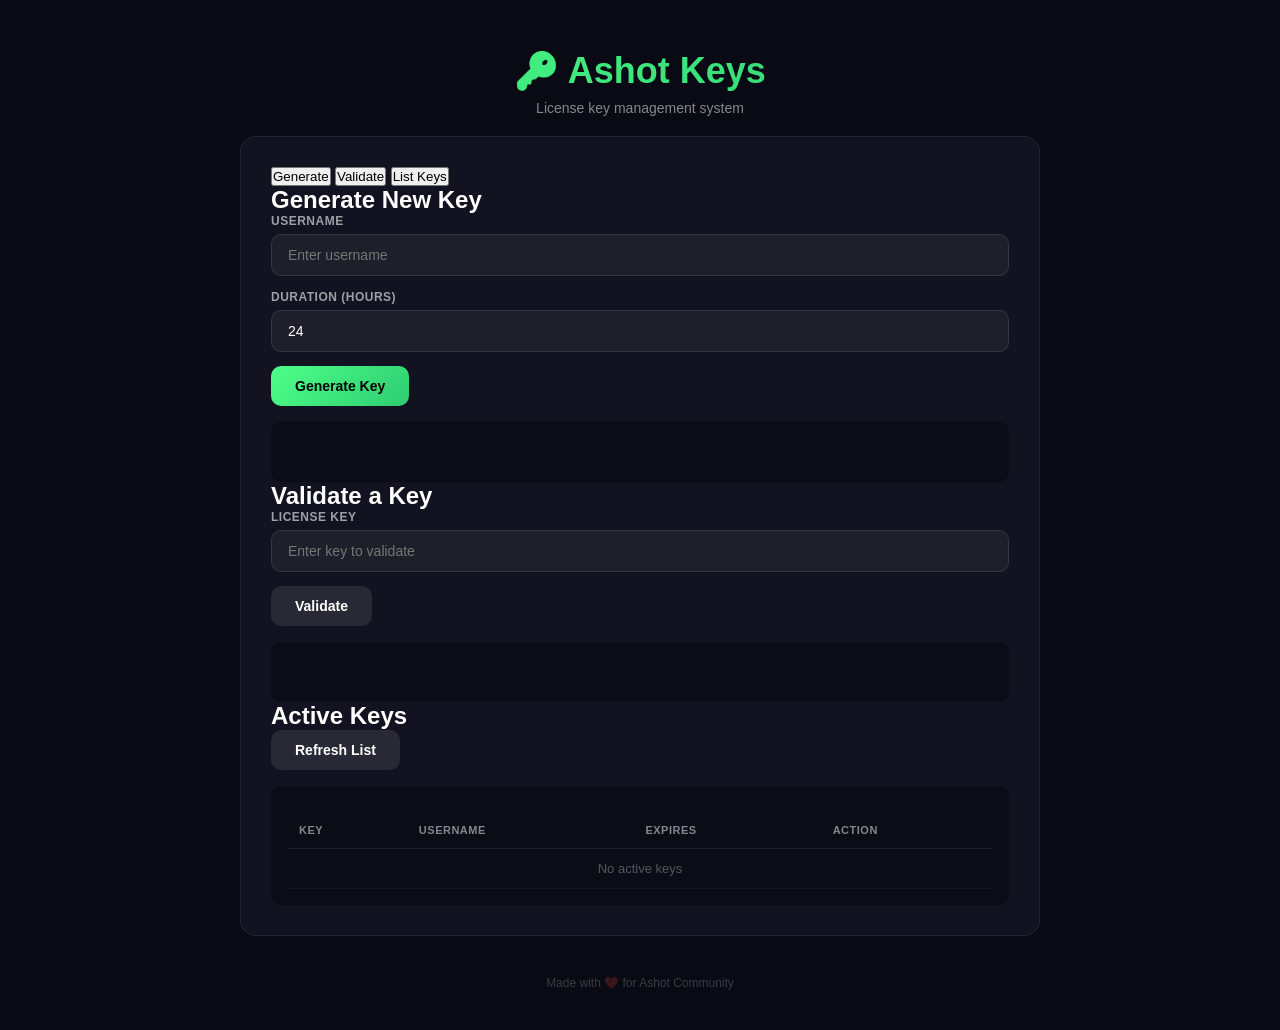
<file: index.html>
<!DOCTYPE html>
<html lang="en">
<head>
    <meta charset="UTF-8">
    <meta name="viewport" content="width=device-width, initial-scale=1.0">
    <title>Ashot Keys - License System</title>
    <link rel="stylesheet" href="style.css">
</head>
<body>
    <div class="container">
        <div class="header">
            <h1>🔑 Ashot Keys</h1>
            <p>License key management system</p>
        </div>

        <div class="main-card">
            <div class="tabs">
                <button class="tab active" data-tab="generate">Generate</button>
                <button class="tab" data-tab="validate">Validate</button>
                <button class="tab" data-tab="list">List Keys</button>
            </div>

            <!-- Tab: Generate -->
            <div id="tab-generate" class="tab-content active">
                <h2>Generate New Key</h2>
                <div class="form-group">
                    <label>Username</label>
                    <input type="text" id="gen-username" placeholder="Enter username">
                </div>
                <div class="form-group">
                    <label>Duration (hours)</label>
                    <input type="number" id="gen-hours" value="24" min="1" max="8760">
                </div>
                <button onclick="generateKey()" class="btn btn-primary">Generate Key</button>
                <div id="gen-result" class="result-box"></div>
            </div>

            <!-- Tab: Validate -->
            <div id="tab-validate" class="tab-content">
                <h2>Validate a Key</h2>
                <div class="form-group">
                    <label>License Key</label>
                    <input type="text" id="val-key" placeholder="Enter key to validate">
                </div>
                <button onclick="validateKey()" class="btn btn-secondary">Validate</button>
                <div id="val-result" class="result-box"></div>
            </div>

            <!-- Tab: List -->
            <div id="tab-list" class="tab-content">
                <h2>Active Keys</h2>
                <button onclick="listKeys()" class="btn btn-secondary">Refresh List</button>
                <div id="list-result" class="result-box">
                    <table id="keys-table">
                        <thead>
                            <tr>
                                <th>Key</th>
                                <th>Username</th>
                                <th>Expires</th>
                                <th>Action</th>
                            </tr>
                        </thead>
                        <tbody id="keys-body"></tbody>
                    </table>
                </div>
            </div>
        </div>

        <div class="footer">
            <p>Made with ❤️ for Ashot Community</p>
        </div>
    </div>

    <script src="script.js"></script>
</body>
</html>
</file>
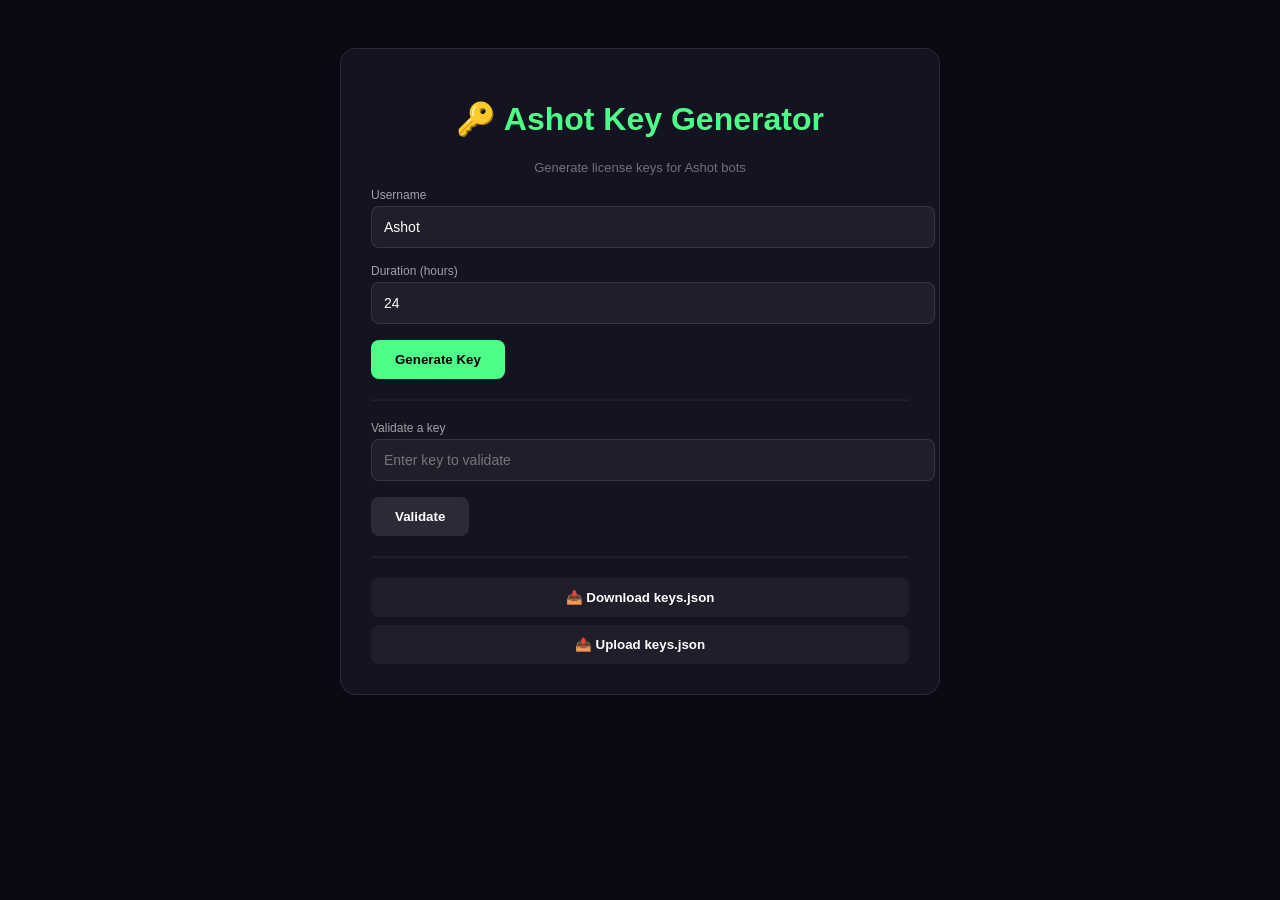
<file: admin.html>
<!DOCTYPE html>
<html>
<head>
    <title>🔑 Ashot Key Generator</title>
    <style>
        body { background: #0a0a14; color: #fff; font-family: 'Inter', sans-serif; display: flex; justify-content: center; padding: 40px; }
        .container { max-width: 600px; width: 100%; }
        .card { background: rgba(20,20,35,0.9); border-radius: 16px; padding: 30px; border: 1px solid rgba(255,255,255,0.1); }
        h1 { color: #4dff88; text-align: center; }
        .form-group { margin-bottom: 16px; }
        label { display: block; font-size: 12px; color: rgba(255,255,255,0.6); margin-bottom: 4px; }
        input { width: 100%; padding: 12px; background: rgba(255,255,255,0.05); border: 1px solid rgba(255,255,255,0.1); border-radius: 8px; color: #fff; font-size: 14px; }
        button { padding: 12px 24px; background: #4dff88; color: #000; border: none; border-radius: 8px; font-weight: 700; cursor: pointer; }
        .key-display { background: rgba(77,255,136,0.1); border: 1px solid rgba(77,255,136,0.2); border-radius: 8px; padding: 16px; text-align: center; font-size: 24px; font-family: monospace; color: #4dff88; margin: 16px 0; }
        .info { color: rgba(255,255,255,0.5); font-size: 13px; text-align: center; }
        .result { margin-top: 16px; }
        hr { border-color: rgba(255,255,255,0.05); margin: 20px 0; }
    </style>
</head>
<body>
    <div class="container">
        <div class="card">
            <h1>🔑 Ashot Key Generator</h1>
            <p style="text-align:center;color:rgba(255,255,255,0.4);font-size:13px;">Generate license keys for Ashot bots</p>
            
            <div class="form-group">
                <label>Username</label>
                <input type="text" id="username" value="Ashot" placeholder="Enter username">
            </div>
            <div class="form-group">
                <label>Duration (hours)</label>
                <input type="number" id="hours" value="24" min="1" max="8760">
            </div>
            <button onclick="generateKey()">Generate Key</button>
            <div id="result" class="result"></div>
            
            <hr>
            
            <div class="form-group">
                <label>Validate a key</label>
                <input type="text" id="validate-key" placeholder="Enter key to validate">
            </div>
            <button onclick="validateKey()" style="background:rgba(255,255,255,0.1);color:#fff;">Validate</button>
            <div id="validate-result" class="result"></div>
            
            <hr>
            
            <button onclick="downloadKeys()" style="background:rgba(255,255,255,0.05);color:#fff;width:100%;">📥 Download keys.json</button>
            <div style="margin-top:8px;">
                <input type="file" id="uploadKeys" accept=".json" style="display:none;" onchange="uploadKeys(event)">
                <button onclick="document.getElementById('uploadKeys').click()" style="background:rgba(255,255,255,0.05);color:#fff;width:100%;">📤 Upload keys.json</button>
            </div>
        </div>
    </div>

    <script>
        let keys = JSON.parse(localStorage.getItem('ashot_keys_admin') || '{}');

        function saveKeys() {
            localStorage.setItem('ashot_keys_admin', JSON.stringify(keys));
        }

        function generateKeyString(username) {
            const random = Math.random().toString(36).substring(2, 10);
            const timestamp = Date.now().toString(36);
            let hash = 0;
            for (let i = 0; i < (username + random + timestamp).length; i++) {
                const char = (username + random + timestamp).charCodeAt(i);
                hash = ((hash << 5) - hash) + char;
                hash = hash & hash;
            }
            return `${username.substring(0, 4)}${Math.abs(hash).toString(36).substring(0, 8)}`.toUpperCase();
        }

        function generateKey() {
            const username = document.getElementById('username').value.trim() || 'user';
            const hours = parseInt(document.getElementById('hours').value) || 24;
            const key = generateKeyString(username);
            const expiry = Math.floor(Date.now() / 1000) + (hours * 3600);
            
            keys[key] = {
                username: username,
                expiry: expiry,
                created: Math.floor(Date.now() / 1000),
                duration: hours
            };
            saveKeys();

            document.getElementById('result').innerHTML = `
                <div class="key-display">${key}</div>
                <div class="info">
                    👤 ${username} • ⏱ ${hours}h • 📅 ${new Date(expiry * 1000).toLocaleString()}
                </div>
                <button onclick="navigator.clipboard.writeText('${key}')" style="margin-top:8px;background:rgba(255,255,255,0.05);color:#fff;width:100%;">📋 Copy Key</button>
                <button onclick="downloadKeys()" style="margin-top:4px;background:rgba(77,255,136,0.1);color:#4dff88;width:100%;">📥 Download keys.json</button>
            `;
        }

        function validateKey() {
            const key = document.getElementById('validate-key').value.trim().toUpperCase();
            const now = Math.floor(Date.now() / 1000);
            const data = keys[key];
            
            if (!data) {
                document.getElementById('validate-result').innerHTML = '<div style="color:#ff4444;">❌ Key not found</div>';
            } else if (data.expiry < now) {
                document.getElementById('validate-result').innerHTML = '<div style="color:#ff4444;">❌ Key expired</div>';
            } else {
                document.getElementById('validate-result').innerHTML = `
                    <div style="color:#4dff88;">✅ Valid key</div>
                    <div style="color:rgba(255,255,255,0.5);font-size:13px;">
                        👤 ${data.username} • 📅 ${new Date(data.expiry * 1000).toLocaleString()}
                    </div>
                `;
            }
        }

        function downloadKeys() {
            const blob = new Blob([JSON.stringify(keys, null, 2)], { type: 'application/json' });
            const url = URL.createObjectURL(blob);
            const a = document.createElement('a');
            a.href = url;
            a.download = 'keys.json';
            a.click();
            URL.revokeObjectURL(url);
        }

        function uploadKeys(event) {
            const file = event.target.files[0];
            if (!file) return;
            const reader = new FileReader();
            reader.onload = function(e) {
                try {
                    keys = JSON.parse(e.target.result);
                    saveKeys();
                    alert('✅ Keys imported successfully!');
                } catch(err) {
                    alert('❌ Invalid JSON file');
                }
            };
            reader.readAsText(file);
        }

        window.generateKey = generateKey;
        window.validateKey = validateKey;
        window.downloadKeys = downloadKeys;
        window.uploadKeys = uploadKeys;
    </script>
</body>
</html>
</file>
<file: style.css>
* {
    margin: 0;
    padding: 0;
    box-sizing: border-box;
}

body {
    font-family: 'Inter', -apple-system, BlinkMacSystemFont, sans-serif;
    background: #0a0a14;
    color: #fff;
    min-height: 100vh;
    display: flex;
    justify-content: center;
    padding: 20px;
}

.container {
    max-width: 800px;
    width: 100%;
}

.header {
    text-align: center;
    padding: 30px 0 20px;
}

.header h1 {
    font-size: 36px;
    background: linear-gradient(135deg, #4dff88, #2ecc71);
    -webkit-background-clip: text;
    -webkit-text-fill-color: transparent;
    margin-bottom: 8px;
}

.header p {
    color: rgba(255,255,255,0.5);
    font-size: 14px;
}

.main-card {
    background: rgba(20,20,35,0.8);
    border: 1px solid rgba(255,255,255,0.08);
    border-radius: 16px;
    padding: 30px;
    backdrop-filter: blur(10px);
    margin-bottom: 20px;
}

.section {
    margin-bottom: 24px;
}

.section h2 {
    font-size: 18px;
    margin-bottom: 16px;
    color: #fff;
}

.section h3 {
    font-size: 15px;
    margin-bottom: 12px;
    color: #fff;
}

hr {
    border: none;
    border-top: 1px solid rgba(255,255,255,0.06);
    margin: 24px 0;
}

.form-group {
    margin-bottom: 14px;
}

.form-group label {
    display: block;
    font-size: 12px;
    font-weight: 600;
    color: rgba(255,255,255,0.6);
    margin-bottom: 6px;
    text-transform: uppercase;
    letter-spacing: 0.5px;
}

.form-group input,
.form-group select {
    width: 100%;
    padding: 12px 16px;
    background: rgba(255,255,255,0.06);
    border: 1px solid rgba(255,255,255,0.1);
    border-radius: 10px;
    color: #fff;
    font-size: 14px;
    transition: all 0.3s;
}

.form-group input:focus,
.form-group select:focus {
    outline: none;
    border-color: rgba(77,255,136,0.4);
    box-shadow: 0 0 20px rgba(77,255,136,0.05);
}

.btn {
    padding: 12px 24px;
    border: none;
    border-radius: 10px;
    font-size: 14px;
    font-weight: 600;
    cursor: pointer;
    transition: all 0.3s;
}

.btn-primary {
    background: linear-gradient(135deg, #4dff88, #2ecc71);
    color: #000;
}

.btn-primary:hover {
    transform: translateY(-2px);
    box-shadow: 0 8px 30px rgba(77,255,136,0.3);
}

.btn-secondary {
    background: rgba(255,255,255,0.1);
    color: #fff;
}

.btn-secondary:hover {
    background: rgba(255,255,255,0.2);
}

.btn-danger {
    background: rgba(255,77,77,0.2);
    color: #ff4d4d;
}

.btn-danger:hover {
    background: rgba(255,77,77,0.3);
}

.result-box {
    margin-top: 16px;
    padding: 16px;
    background: rgba(0,0,0,0.3);
    border-radius: 10px;
    min-height: 60px;
}

.key-display {
    font-size: 28px;
    font-weight: 700;
    letter-spacing: 3px;
    color: #4dff88;
    text-align: center;
    padding: 15px;
    background: rgba(77,255,136,0.05);
    border-radius: 8px;
    border: 1px solid rgba(77,255,136,0.2);
    font-family: 'Courier New', monospace;
    word-break: break-all;
}

.key-info {
    font-size: 13px;
    color: rgba(255,255,255,0.6);
    text-align: center;
    margin-top: 10px;
    line-height: 1.6;
}

.valid {
    color: #4dff88;
}

.invalid {
    color: #ff4d4d;
}

table {
    width: 100%;
    border-collapse: collapse;
    font-size: 13px;
    margin-top: 10px;
}

th {
    text-align: left;
    padding: 12px;
    border-bottom: 1px solid rgba(255,255,255,0.08);
    color: rgba(255,255,255,0.5);
    font-weight: 600;
    text-transform: uppercase;
    font-size: 11px;
    letter-spacing: 0.5px;
}

td {
    padding: 12px;
    border-bottom: 1px solid rgba(255,255,255,0.04);
}

code {
    background: rgba(255,255,255,0.08);
    padding: 2px 8px;
    border-radius: 4px;
    font-size: 12px;
    color: #4dff88;
}

.footer {
    text-align: center;
    padding: 20px;
    color: rgba(255,255,255,0.2);
    font-size: 12px;
}

@media (max-width: 600px) {
    .main-card {
        padding: 16px;
    }
    
    .key-display {
        font-size: 20px;
        letter-spacing: 1px;
        padding: 12px;
    }
    
    .btn {
        width: 100%;
        margin-bottom: 8px;
    }
    
    table {
        font-size: 11px;
    }
    
    th, td {
        padding: 8px;
    }
}
</file>
